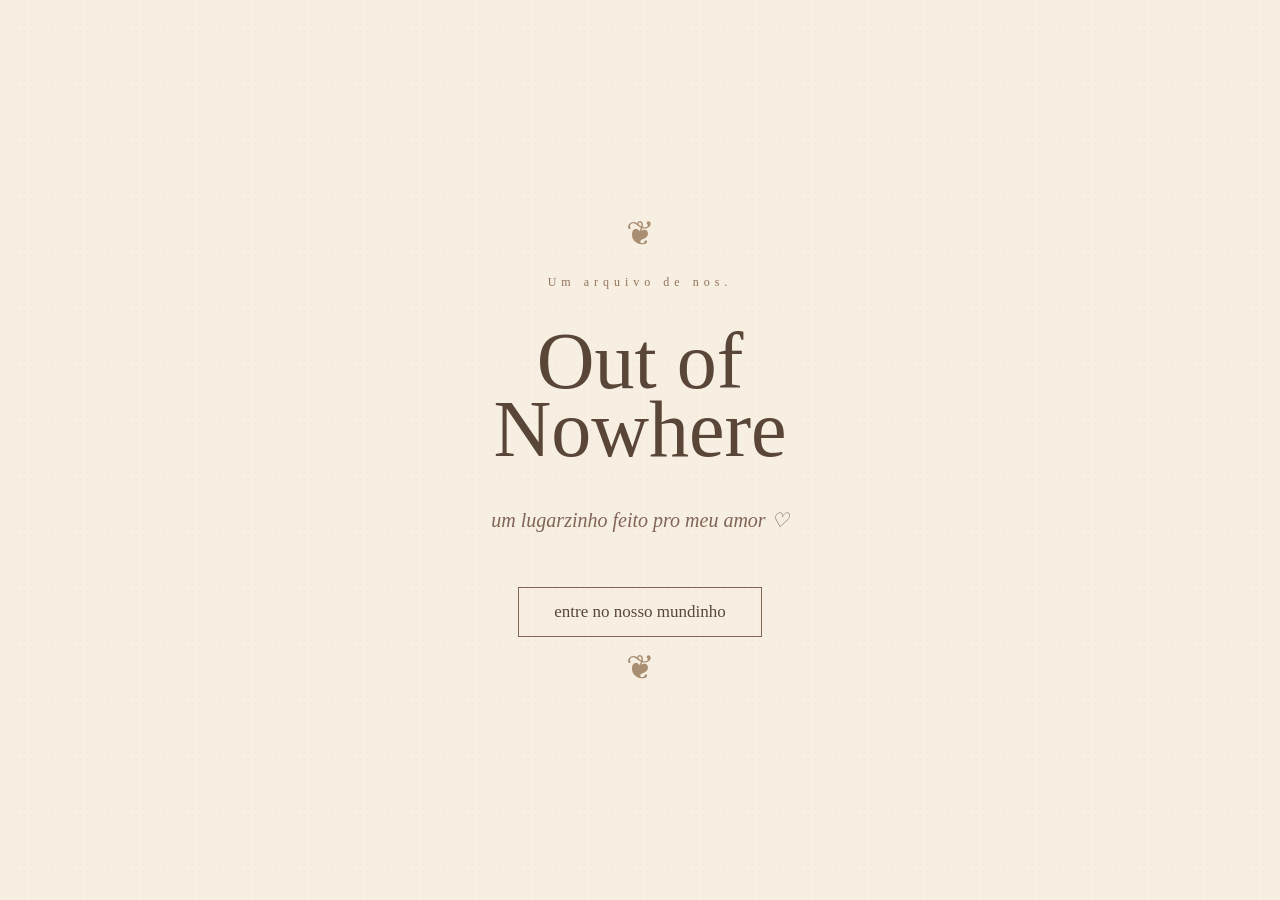
<file: index.html>
<!DOCTYPE html>
<html lang="pt-BR">

<head>
    <meta charset="UTF-8">
    <title>Out of Nowhere ♡</title>

    <link rel="stylesheet" href="style.css">
</head>

<body>

    <div class="capa">

    <div class="ornamento">❦</div>

    <p class="mini-titulo">Um arquivo de nos.</p>

    <h1>Out of<br>Nowhere</h1>

    <p class="subtitulo">
        um lugarzinho feito pro meu amor ♡
    </p>

    <a href="jardim.html">entre no nosso mundinho</a>

    <div class="ornamento">❦</div>

</div>
</body>

</html>
</file>
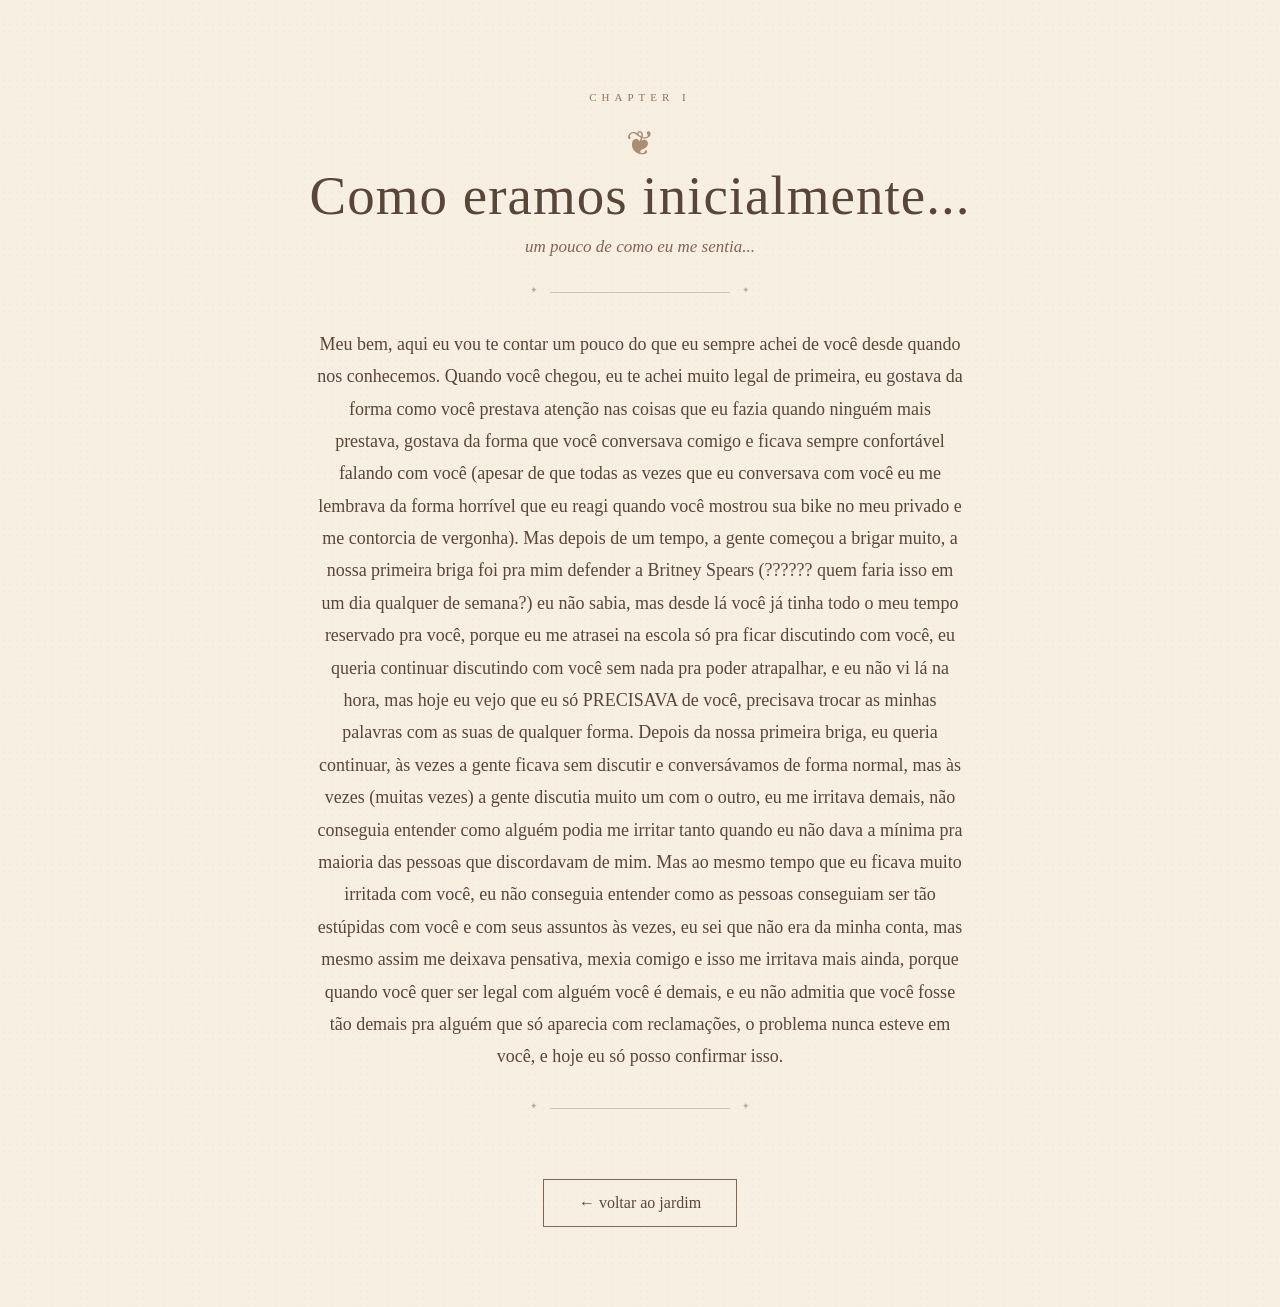
<file: comoeramosinicialmente.html>
<head>
    <meta charset="UTF-8">
    <title>Nosso primeiro momento ♡</title>

    <link rel="stylesheet" href="style.css">
</head>

<body>

    <div class="pagina-memoria">

        <p class="titulo-pequeno">CHAPTER I</p>

        <div class="ornamento">❦</div>

        <h1>Como eramos inicialmente...</h1>

        <p class="data">um pouco de como eu me sentia...</p>

        <div class="linha"></div>

        <div class="conteudo-memoria">

            

            <p>
               Meu bem, aqui eu vou te contar um pouco do que eu sempre achei de você desde quando nos conhecemos. 
Quando você chegou, eu te achei muito legal de primeira, eu gostava da forma como você prestava atenção nas coisas que eu fazia quando ninguém mais prestava, gostava da forma que você conversava comigo e ficava sempre confortável falando com você (apesar de que todas as vezes que eu conversava com você eu me lembrava da forma horrível que eu reagi quando você mostrou sua bike no meu privado e me contorcia de vergonha).
Mas depois de um tempo, a gente começou a brigar muito, a nossa primeira briga foi pra mim defender a Britney Spears (?????? quem faria isso em um dia qualquer de semana?) eu não sabia, mas desde lá você já tinha todo o meu tempo reservado pra você, porque eu me atrasei na escola só pra ficar discutindo com você, eu queria continuar discutindo com você sem nada pra poder atrapalhar, e eu não vi lá na hora, mas hoje eu vejo que eu só PRECISAVA de você, precisava trocar as minhas palavras com as suas de qualquer forma.
Depois da nossa primeira briga, eu queria continuar, às vezes a gente ficava sem discutir e conversávamos de forma normal, mas às vezes (muitas vezes) a gente discutia muito um com o outro, eu me irritava demais, não conseguia entender como alguém podia me irritar tanto quando eu não dava a mínima pra maioria das pessoas que discordavam de mim.
Mas ao mesmo tempo que eu ficava muito irritada com você, eu não conseguia entender como as pessoas conseguiam ser tão estúpidas com você e com seus assuntos às vezes, eu sei que não era da minha conta, mas mesmo assim me deixava pensativa, mexia comigo e isso me irritava mais ainda, porque quando você quer ser legal com alguém você é demais, e eu não admitia que você fosse tão demais pra alguém que só aparecia com reclamações, o problema nunca esteve em você, e hoje eu só posso confirmar isso.


            </p>

        </div>

        <div class="linha"></div>

        <a href="jardim.html" class="voltar">← voltar ao jardim</a>

    </div>

</body>
</file>
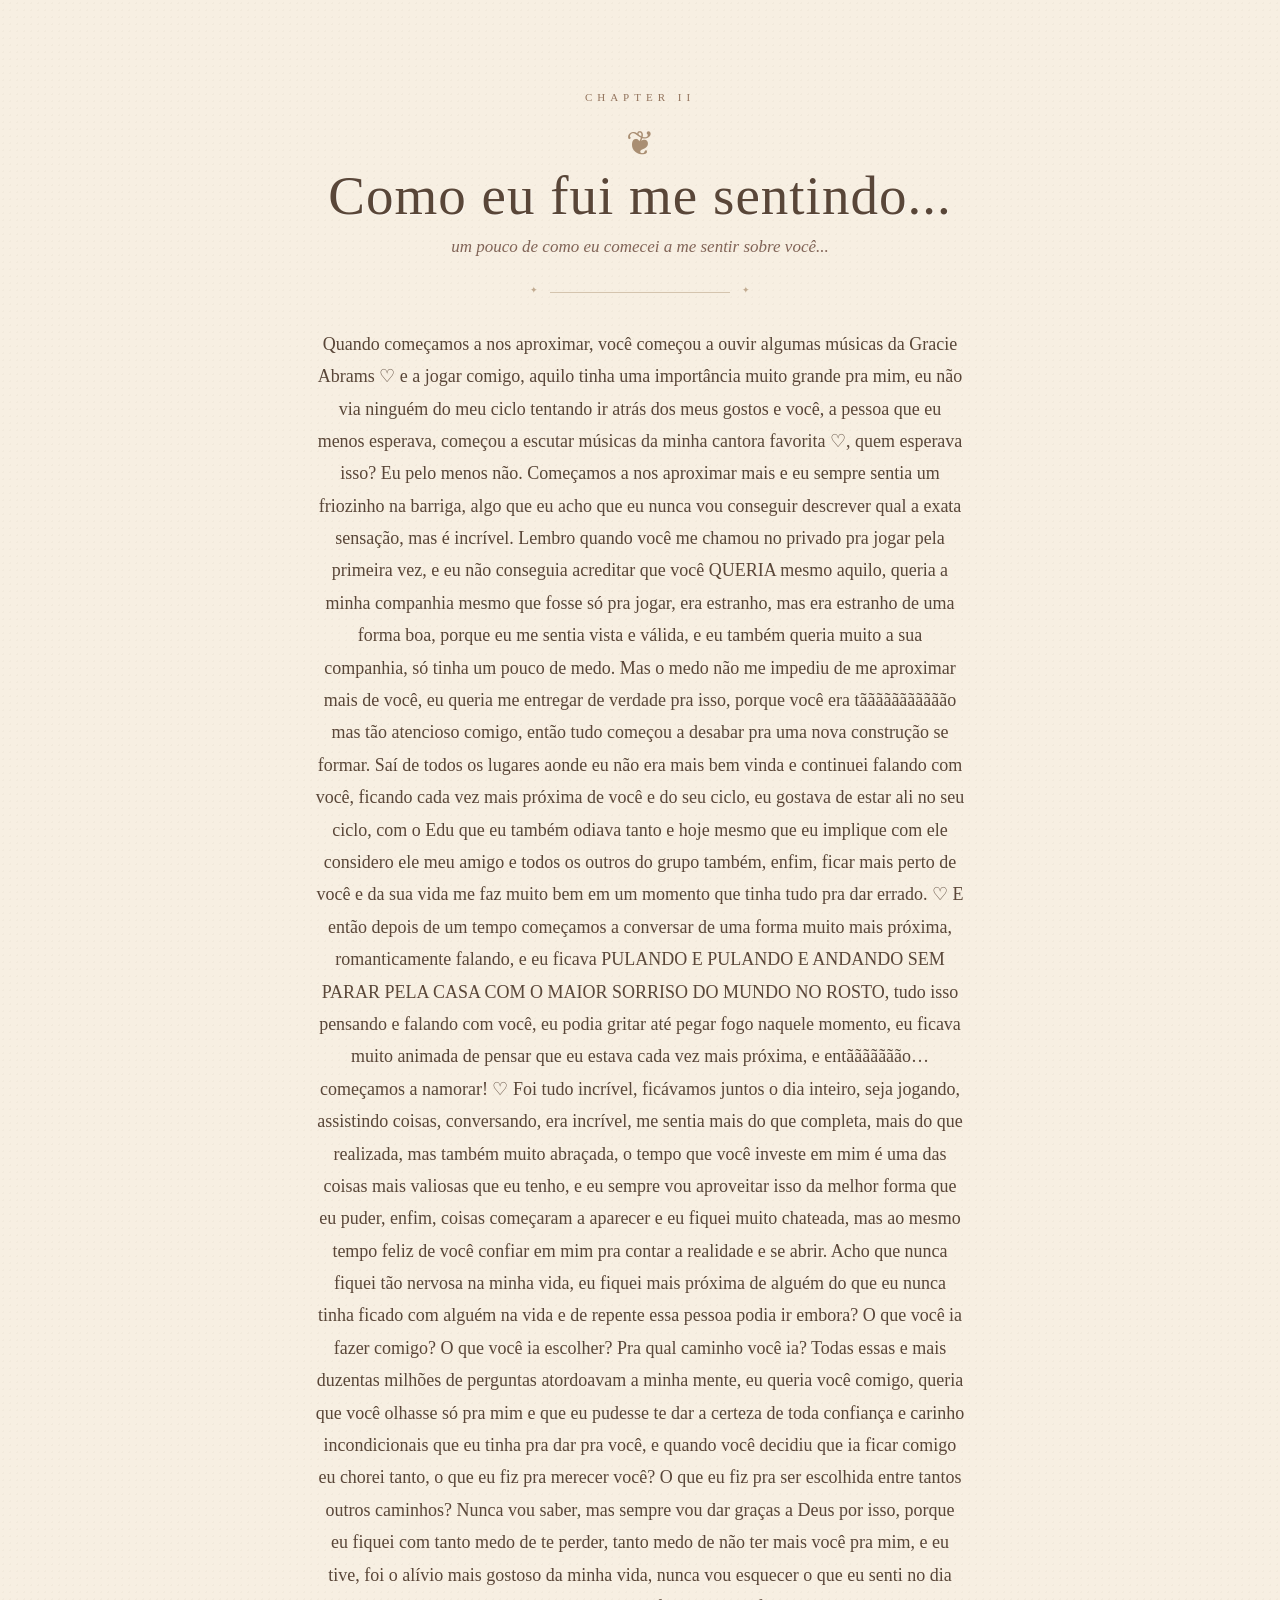
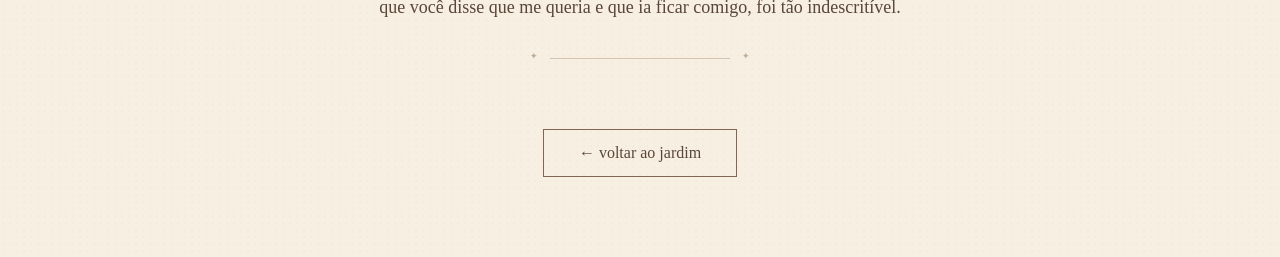
<file: comoeufuimesentindo.html>
<head>
    <meta charset="UTF-8">
    <title>Como eu fui me sentindo ♡</title>

    <link rel="stylesheet" href="style.css">
</head>

<body>

    <div class="pagina-memoria">

        <p class="titulo-pequeno">CHAPTER II</p>

        <div class="ornamento">❦</div>

        <h1>Como eu fui me sentindo...</h1>

        <p class="data">um pouco de como eu comecei a me sentir sobre você...</p>

        <div class="linha"></div>

        <div class="conteudo-memoria">

            

            <p>
                Quando começamos a nos aproximar, você começou a ouvir algumas músicas da Gracie Abrams ♡ e a jogar comigo, aquilo tinha uma importância muito grande pra mim, eu não via ninguém do meu ciclo tentando ir atrás dos meus gostos e você, a pessoa que eu menos esperava, começou a escutar músicas da minha cantora favorita ♡, quem esperava isso? Eu pelo menos não.
Começamos a nos aproximar mais e eu sempre sentia um friozinho na barriga, algo que eu acho que eu nunca vou conseguir descrever qual a exata sensação, mas é incrível. Lembro quando você me chamou no privado pra jogar pela primeira vez, e eu não conseguia acreditar que você QUERIA mesmo aquilo, queria a minha companhia mesmo que fosse só pra jogar, era estranho, mas era estranho de uma forma boa, porque eu me sentia vista e válida, e eu também queria muito a sua companhia, só tinha um pouco de medo.
Mas o medo não me impediu de me aproximar mais de você, eu queria me entregar de verdade pra isso, porque você era tããããããããããão mas tão atencioso comigo, então tudo começou a desabar pra uma nova construção se formar.
Saí de todos os lugares aonde eu não era mais bem vinda e continuei falando com você, ficando cada vez mais próxima de você e do seu ciclo, eu gostava de estar ali no seu ciclo, com o Edu que eu também odiava tanto e hoje mesmo que eu implique com ele considero ele meu amigo e todos os outros do grupo também, enfim, ficar mais perto de você e da sua vida me faz muito bem em um momento que tinha tudo pra dar errado. ♡
E então depois de um tempo começamos a conversar de uma forma muito mais próxima, romanticamente falando, e eu ficava PULANDO E PULANDO E ANDANDO SEM PARAR PELA CASA COM O MAIOR SORRISO DO MUNDO NO ROSTO, tudo isso pensando e falando com você, eu podia gritar até pegar fogo naquele momento, eu ficava muito animada de pensar que eu estava cada vez mais próxima, e entããããããão… começamos a namorar! ♡
Foi tudo incrível, ficávamos juntos o dia inteiro, seja jogando, assistindo coisas, conversando, era incrível, me sentia mais do que completa, mais do que realizada, mas também muito abraçada, o tempo que você investe em mim é uma das coisas mais valiosas que eu tenho, e eu sempre vou aproveitar isso da melhor forma que eu puder, enfim, coisas começaram a aparecer e eu fiquei muito chateada, mas ao mesmo tempo feliz de você confiar em mim pra contar a realidade e se abrir.
Acho que nunca fiquei tão nervosa na minha vida, eu fiquei mais próxima de alguém do que eu nunca tinha ficado com alguém na vida e de repente essa pessoa podia ir embora? O que você ia fazer comigo? O que você ia escolher? Pra qual caminho você ia? Todas essas e mais duzentas milhões de perguntas atordoavam a minha mente, eu queria você comigo, queria que você olhasse só pra mim e que eu pudesse te dar a certeza de toda confiança e carinho incondicionais que eu tinha pra dar pra você, e quando você decidiu que ia ficar comigo eu chorei tanto, o que eu fiz pra merecer você? O que eu fiz pra ser escolhida entre tantos outros caminhos? Nunca vou saber, mas sempre vou dar graças a Deus por isso, porque eu fiquei com tanto medo de te perder, tanto medo de não ter mais você pra mim, e eu tive, foi o alívio mais gostoso da minha vida, nunca vou esquecer o que eu senti no dia que você disse que me queria e que ia ficar comigo, foi tão indescritível.

            </p>

        </div>

        <div class="linha"></div>

        <a href="jardim.html" class="voltar">← voltar ao jardim</a>

    </div>

</body>
</file>
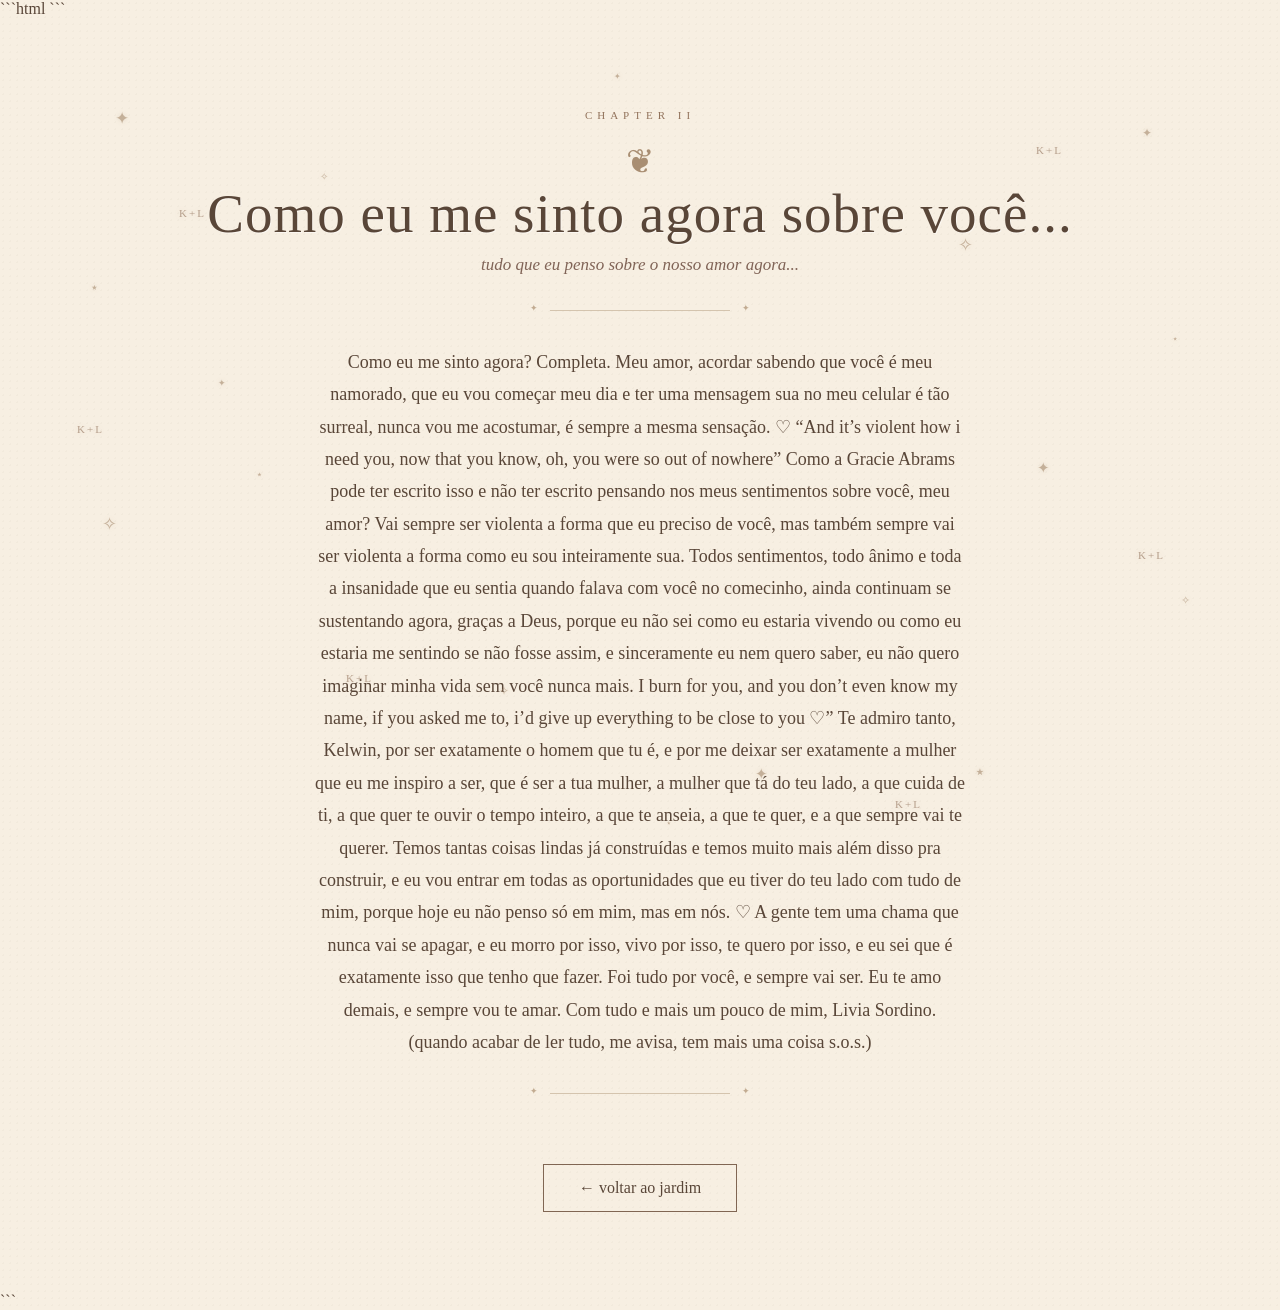
<file: comoeumesintoagora.html>
<head>
    <meta charset="UTF-8">
    <title>Como eu me sinto agora ♡</title>

    <link rel="stylesheet" href="style.css">
</head>

<body>

    <!-- CORTINA DE ENTRADA -->
    <div class="cortina">
        <div class="cortina-esquerda"></div>
        <div class="cortina-direita"></div>
    </div>

   
```html
<!-- CORTINA -->
<div class="cortina">
    <div class="cortina-esquerda"></div>
    <div class="cortina-direita"></div>
</div>

<!-- BICICLETA -->
<div class="bike">

    <div class="bike-roda bike-roda-1"></div>
    <div class="bike-roda bike-roda-2"></div>

    <div class="bike-linha bike-base"></div>
    <div class="bike-linha bike-traseira"></div>
    <div class="bike-linha bike-dianteira"></div>
    <div class="bike-linha bike-superior"></div>

    <div class="bike-guidão"></div>
    <div class="bike-banco"></div>

</div>


<!-- ESTRELAS -->

<div class="decoracao estrelas-1">✦</div>
<div class="decoracao estrelas-2">✧</div>
<div class="decoracao estrelas-3">⋆</div>
<div class="decoracao estrelas-4">✦</div>
<div class="decoracao estrelas-5">✧</div>
<div class="decoracao estrelas-6">⋆</div>
<div class="decoracao estrelas-7">✦</div>
<div class="decoracao estrelas-8">✧</div>
<div class="decoracao estrelas-9">⋆</div>
<div class="decoracao estrelas-10">✦</div>
<div class="decoracao estrelas-11">✧</div>
<div class="decoracao estrelas-12">⋆</div>
<div class="decoracao estrelas-13">✦</div>
<div class="decoracao estrelas-14">✧</div>
<div class="decoracao estrelas-15">⋆</div>
<div class="decoracao estrelas-16">✦</div>

<!-- K + L -->

<div class="decoracao casal kl-1">K+L</div>
<div class="decoracao casal kl-2">K+L</div>
<div class="decoracao casal kl-3">K+L</div>
<div class="decoracao casal kl-4">K+L</div>
<div class="decoracao casal kl-5">K+L</div>
<div class="decoracao casal kl-6">K+L</div>
```




    <div class="pagina-memoria">

        <p class="titulo-pequeno">CHAPTER II</p>

        <div class="ornamento">❦</div>

        <h1>Como eu me sinto agora sobre você...</h1>

        <p class="data">tudo que eu penso sobre o nosso amor agora...</p>

        <div class="linha"></div>

        <div class="conteudo-memoria">

            <p>
                Como eu me sinto agora? Completa. 
Meu amor, acordar sabendo que você é meu namorado, que eu vou começar meu dia e ter uma mensagem sua no meu celular é tão surreal, nunca vou me acostumar, é sempre a mesma sensação. ♡
“And it’s violent how i need you, now that you know, oh, you were so out of nowhere”

Como a Gracie Abrams pode ter escrito isso e não ter escrito pensando nos meus sentimentos sobre você, meu amor? Vai sempre ser violenta a forma que eu preciso de você, mas também sempre vai ser violenta a forma como eu sou inteiramente sua.
Todos sentimentos, todo ânimo e toda a insanidade que eu sentia quando falava com você no comecinho, ainda continuam se sustentando agora, graças a Deus, porque eu não sei como eu estaria vivendo ou como eu estaria me sentindo se não fosse assim, e sinceramente eu nem quero saber, eu não quero imaginar minha vida sem você nunca mais.

I burn for you, and you don’t even know my name, if you asked me to, i’d give up everything to be close to you ♡”

Te admiro tanto, Kelwin, por ser exatamente o homem que tu é, e por me deixar ser exatamente a mulher que eu me inspiro a ser, que é ser a tua mulher, a mulher que tá do teu lado, a que cuida de ti, a que quer te ouvir o tempo inteiro, a que te anseia, a que te quer, e a que sempre vai te querer. 
Temos tantas coisas lindas já construídas e temos muito mais além disso pra construir, e eu vou entrar em todas as oportunidades que eu tiver do teu lado com tudo de mim, porque hoje eu não penso só em mim, mas em nós. ♡ 
A gente tem uma chama que nunca vai se apagar, e eu morro por isso, vivo por isso, te quero por isso, e eu sei que é exatamente isso que tenho que fazer. 

Foi tudo por você, e sempre vai ser.
Eu te amo demais, e sempre vou te amar.

Com tudo e mais um pouco de mim, Livia Sordino.

(quando acabar de ler tudo, me avisa, tem mais uma coisa s.o.s.)

            </p>

        </div>

        <div class="linha"></div>

        <a href="jardim.html" class="voltar">← voltar ao jardim</a>

    </div>

</body>
```
</file>
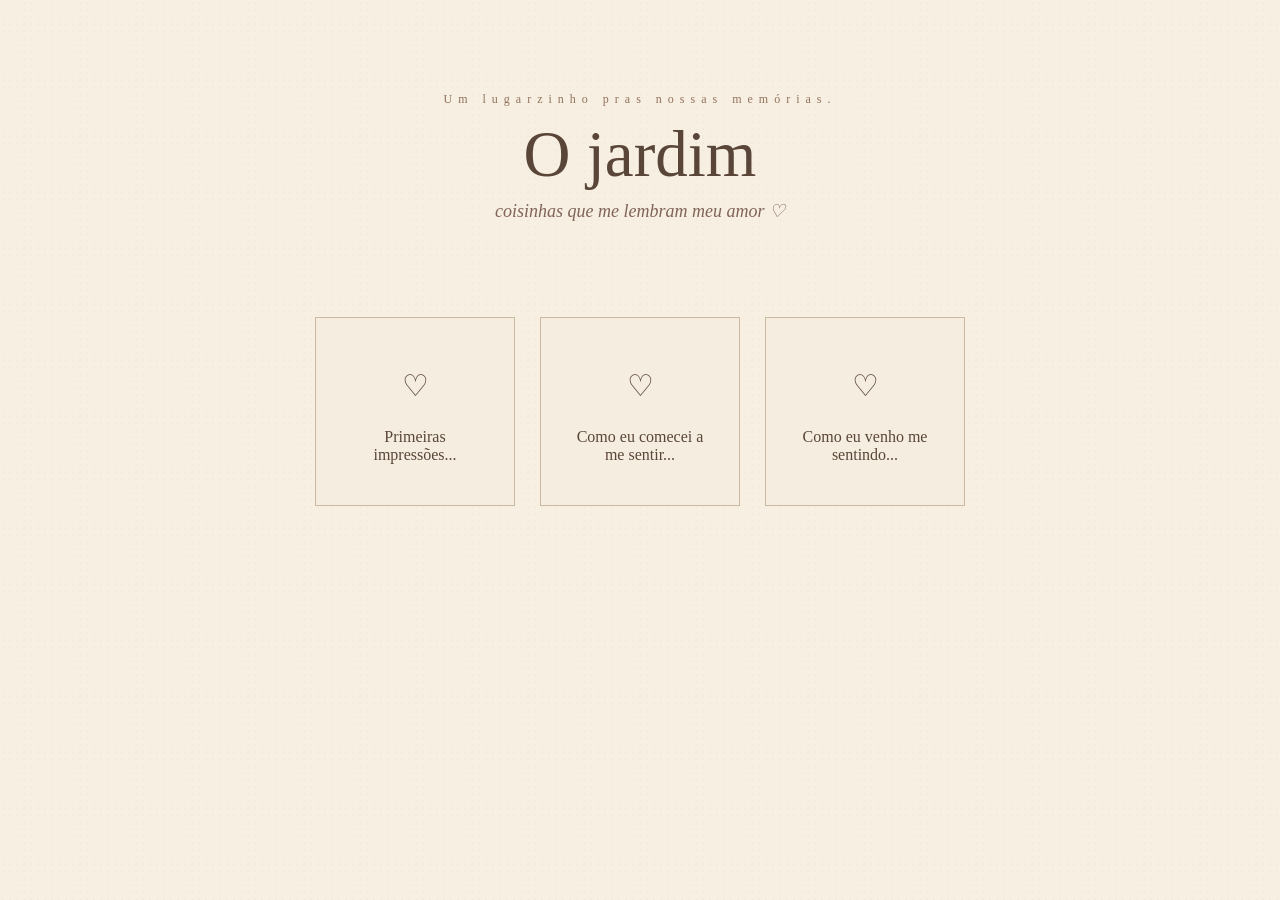
<file: jardim.html>
<!DOCTYPE html>
<html lang="pt-BR">

<head>
    <meta charset="UTF-8">
    <title>O jardim ♡</title>

    <link rel="stylesheet" href="style.css">
</head>

<body>

    <div class="pagina-jardim">

        <p class="titulo-pequeno">Um lugarzinho pras nossas memórias. </p>

        <h1>O jardim</h1>

        <p class="descricao">
            coisinhas que me lembram meu amor ♡
        </p>

        <div class="mural">

            <a href="comoeramosinicialmente.html" class="memoria">
    <h2>♡</h2>
    <p>Primeiras impressões...</p>
</a>

            <a href="comoeufuimesentindo.html" class="memoria">
    <h2>♡</h2>
    <p>Como eu comecei a me sentir...</p>
</a>

           <a href="comoeumesintoagora.html" class="memoria">
    <h2>♡</h2>
    <p>Como eu venho me sentindo...</p>
</a>

        </div>

    </div>

</body>

</html>
</file>
<file: style.css>
body {
    margin: 0;
    background-color: #eee3cf;
    color: #594638;
    font-family: Georgia, serif;
}

.capa {
    min-height: 100vh;

    display: flex;
    flex-direction: column;
    align-items: center;
    justify-content: center;

    text-align: center;
}

.ornamento {
    font-size: 40px;
    color: #92735c;
    margin: 20px;
}

.mini-titulo {
    font-size: 12px;
    letter-spacing: 5px;
    color: #92735c;
}

h1 {
    font-size: 80px;
    font-weight: normal;
    line-height: .85;
    margin: 25px 0;
}

.subtitulo {
    font-size: 20px;
    font-style: italic;
    color: #806457;
}

a {
    margin-top: 35px;
    padding: 14px 35px;

    background: transparent;
    border: 1px solid #806653;

    color: #594638;

    font-family: Georgia, serif;
    font-size: 17px;

    text-decoration: none;
    cursor: pointer;
}
.pagina-jardim {
    min-height: 100vh;
    padding: 80px 10%;
    box-sizing: border-box;
    text-align: center;
}

.titulo-pequeno {
    font-size: 11px;
    letter-spacing: 4px;
    color: #92735c;
}

.pagina-jardim h1 {
    font-size: 65px;
    font-weight: normal;
    margin: 20px 0 10px;
}

.descricao {
    font-size: 18px;
    font-style: italic;
    color: #806457;
}

.mural {
    display: flex;
    justify-content: center;
    gap: 25px;
    margin-top: 60px;
}

.memoria {
    width: 200px;
    min-height: 150px;
    padding: 25px;
    background-color: #f5eddf;
    border: 1px solid #cbb9a2;
    box-sizing: border-box;

    text-decoration: none;
    color: #594638;
}

.memoria h2 {
    font-size: 30px;
    font-weight: normal;
}
.memoria p {
    font-family: Georgia, serif;
    font-size: 16px;
}
.pagina-memoria {
    min-height: 100vh;
    padding: 70px 10%;
    box-sizing: border-box;
    text-align: center;
}

.pagina-memoria .titulo-pequeno {
    font-size: 11px;
    letter-spacing: 5px;
    color: #92735c;
}

.ornamento {
    font-size: 38px;
    color: #92735c;
    margin: 15px;
}

.pagina-memoria h1 {
    font-size: 55px;
    font-weight: normal;
    margin: 10px 0;
}

.data {
    font-size: 17px;
    font-style: italic;
    color: #806457;
}

.linha {
    width: 180px;
    height: 1px;
    background-color: #cbb9a2;
    margin: 35px auto;
}

.conteudo-memoria {
    max-width: 650px;
    margin: auto;
}

.espaco-foto {
    width: 500px;
    height: 330px;
    margin: auto;
    background-color: #f5eddf;
    border: 1px solid #cbb9a2;

    display: flex;
    align-items: center;
    justify-content: center;

    color: #92735c;
    font-style: italic;

    overflow: hidden;
}

.espaco-foto img {
    width: 100%;
    height: 100%;
    object-fit: cover;
}

.conteudo-memoria p {
    font-size: 18px;
    line-height: 1.8;
    color: #594638;
    margin-top: 35px;
}

.voltar {
    color: #594638;
    text-decoration: none;
    font-family: Georgia, serif;
    font-size: 16px;
}


/* =====================================================
   ✦ FUNDO VINTAGE ✦
   ===================================================== */

body {
    margin: 0;
    min-height: 100vh;

    background-color: #f7efe2;

    background-image:
        radial-gradient(
            rgba(111, 82, 62, 0.035) 1px,
            transparent 1px
        );

    background-size: 7px 7px;

    color: #594638;
    overflow-x: hidden;
}


/* =====================================================
   ✦ PÁGINA ✦
   ===================================================== */

.pagina-memoria {
    min-height: 100vh;
    box-sizing: border-box;

    padding: 80px 30px;

    text-align: center;

    position: relative;
    z-index: 2;

    animation: aparecerPagina 2s ease 1.5s both;
}

@keyframes aparecerPagina {
    from {
        opacity: 0;
        transform: translateY(15px);
    }

    to {
        opacity: 1;
        transform: translateY(0);
    }
}


/* =====================================================
   ✦ CORTINA ✦
   ===================================================== */

.cortina {
    position: fixed;

    inset: 0;

    width: 100%;
    height: 100%;

    z-index: 9999;

    pointer-events: none;

    display: flex;
}


/* Cada lado da cortina */

.cortina-esquerda,
.cortina-direita {
    width: 50%;
    height: 100%;

    position: relative;

    background-color: #eee1cd;

    box-shadow:
        inset -15px 0 30px rgba(89, 70, 56, 0.08);

    background-image:
        repeating-linear-gradient(
            90deg,
            rgba(255,255,255,0.20) 0px,
            rgba(255,255,255,0.20) 4px,
            transparent 4px,
            transparent 18px
        );
}


/* sombra interna */

.cortina-esquerda::after,
.cortina-direita::after {
    content: "";

    position: absolute;

    top: 0;
    width: 100%;
    height: 100%;

    background:
        linear-gradient(
            to bottom,
            rgba(255,255,255,0.15),
            transparent 30%,
            rgba(89,70,56,0.05)
        );
}


/* Cortina esquerda abre */

.cortina-esquerda {
    transform-origin: left center;

    animation:
        abrirEsquerda 1.8s cubic-bezier(.77,0,.18,1) 0.7s forwards;
}


/* Cortina direita abre */

.cortina-direita {
    transform-origin: right center;

    animation:
        abrirDireita 1.8s cubic-bezier(.77,0,.18,1) 0.7s forwards;
}


@keyframes abrirEsquerda {

    0% {
        transform: translateX(0);
    }

    100% {
        transform: translateX(-100%);
    }
}


@keyframes abrirDireita {

    0% {
        transform: translateX(0);
    }

    100% {
        transform: translateX(100%);
    }
}


/* =====================================================
   ✦ ESTRELINHAS ✦
   ===================================================== */

.estrelas {
    position: fixed;

    z-index: 5;

    color: #a98e72;

    pointer-events: none;

    opacity: 0;

    text-shadow:
        0 0 5px rgba(169, 142, 114, 0.35);

    animation:
        estrelaAparece 1s ease forwards,
        estrelaPisca 3s ease-in-out infinite;
}


/* posições */

.estrelas-1 {
    top: 15%;
    left: 12%;

    font-size: 18px;

    animation-delay: 2.1s, 2.5s;
}

.estrelas-2 {
    top: 28%;
    right: 15%;

    font-size: 13px;

    animation-delay: 2.4s, 3s;
}

.estrelas-3 {
    top: 68%;
    left: 18%;

    font-size: 12px;

    animation-delay: 2.7s, 3.4s;
}

.estrelas-4 {
    bottom: 18%;
    right: 12%;

    font-size: 20px;

    animation-delay: 2.3s, 2.9s;
}

.estrelas-5 {
    top: 45%;
    left: 7%;

    font-size: 10px;

    animation-delay: 3s, 3.8s;
}

.estrelas-6 {
    top: 52%;
    right: 7%;

    font-size: 11px;

    animation-delay: 2.8s, 3.5s;
}


/* estrela nasce */

@keyframes estrelaAparece {

    from {
        opacity: 0;
        transform: scale(0);
    }

    to {
        opacity: 0.75;
        transform: scale(1);
    }
}


/* estrela piscando */

@keyframes estrelaPisca {

    0%, 100% {
        opacity: 0.3;
        transform: scale(0.8) rotate(0deg);
    }

    50% {
        opacity: 1;
        transform: scale(1.35) rotate(15deg);
    }
}


/* =====================================================
   ✦ TÍTULO ✦
   ===================================================== */

.pagina-memoria h1 {
    font-family: Georgia, "Times New Roman", serif;

    font-size: 55px;
    font-weight: normal;

    color: #594638;

    letter-spacing: 1px;

    text-shadow:
        1px 1px 0 rgba(255,255,255,0.5);

    margin: 10px 0;
}


/* capítulo */

.titulo-pequeno {
    font-family: Georgia, serif;

    font-size: 12px;

    letter-spacing: 6px;

    color: #92735c;

    margin-bottom: 20px;
}


/* =====================================================
   ✦ ORNAMENTO ✦
   ===================================================== */

.ornamento {
    color: #a98e72;

    font-size: 34px;

    margin: 10px 0;

    animation: flutuar 4s ease-in-out infinite;
}

@keyframes flutuar {

    0%, 100% {
        transform: translateY(0);
    }

    50% {
        transform: translateY(-5px);
    }
}


/* =====================================================
   ✦ DATA ✦
   ===================================================== */

.data {
    font-size: 17px;

    font-style: italic;

    color: #806457;
}


/* =====================================================
   ✦ LINHAS ✦
   ===================================================== */

.linha {
    width: 180px;

    height: 1px;

    background-color: #cbb9a2;

    margin: 35px auto;

    position: relative;

    opacity: 0.8;
}

.linha::before,
.linha::after {

    content: "✦";

    position: absolute;

    top: -7px;

    color: #b49a7d;

    font-size: 9px;
}

.linha::before {
    left: -20px;
}

.linha::after {
    right: -20px;
}


/* =====================================================
   ✦ TEXTO ✦
   ===================================================== */

.conteudo-memoria {
    max-width: 650px;

    margin: auto;
}

.conteudo-memoria p {

    font-family: Georgia, serif;

    font-size: 18px;

    line-height: 1.8;

    color: #594638;

    margin-top: 35px;
}


/* =====================================================
   ✦ BOTÃO ✦
   ===================================================== */

.voltar {

    display: inline-block;

    color: #594638;

    text-decoration: none;

    font-family: Georgia, serif;

    font-size: 16px;

    transition:
        transform 0.3s ease,
        color 0.3s ease;
}

.voltar:hover {

    color: #92735c;

    transform: translateX(-5px);
}


/* =====================================================
   ✦ FOTO ✦
   ===================================================== */

.espaco-foto {

    width: 500px;
    height: 330px;

    margin: auto;

    background-color: #f5eddf;

    border: 1px solid #cbb9a2;

    display: flex;

    align-items: center;
    justify-content: center;

    color: #92735c;

    font-style: italic;

    overflow: hidden;

    box-shadow:
        0 8px 25px rgba(89,70,56,0.08);
}


/* =====================================================
   ✦ CELULAR ✦
   ===================================================== */

@media (max-width: 700px) {

    .pagina-memoria {
        padding: 60px 20px;
    }

    .pagina-memoria h1 {
        font-size: 38px;
    }

    .conteudo-memoria p {
        font-size: 16px;
    }

    .espaco-foto {
        width: 90%;
        height: 250px;
    }

    .estrelas-1 {
        left: 5%;
    }

    .estrelas-4 {
        right: 5%;
    }
}

/* =====================================================
   ✦ ESTRELAS + K+L ✦
   ===================================================== */

.decoracao {
    position: fixed;
    z-index: 5;

    pointer-events: none;

    color: #a98e72;

    opacity: 0;

    font-family: Georgia, "Times New Roman", serif;

    text-shadow:
        0 0 5px rgba(169, 142, 114, 0.35);

    animation:
        decoracaoAparece 1.2s ease forwards,
        decoracaoBrilha 3.5s ease-in-out infinite;
}


/* =====================================================
   ✦ ESTRELAS — POSIÇÕES ✦
   ===================================================== */

.estrelas-1 {
    top: 12%;
    left: 9%;
    font-size: 17px;
    animation-delay: 2.0s, 3.0s;
}

.estrelas-2 {
    top: 19%;
    left: 25%;
    font-size: 10px;
    animation-delay: 2.5s, 3.8s;
}

.estrelas-3 {
    top: 31%;
    left: 7%;
    font-size: 14px;
    animation-delay: 2.2s, 4.2s;
}

.estrelas-4 {
    top: 42%;
    left: 17%;
    font-size: 9px;
    animation-delay: 3.0s, 3.4s;
}

.estrelas-5 {
    top: 57%;
    left: 8%;
    font-size: 18px;
    animation-delay: 2.8s, 4.5s;
}

.estrelas-6 {
    bottom: 17%;
    left: 20%;
    font-size: 11px;
    animation-delay: 3.3s, 3.7s;
}

.estrelas-7 {
    top: 14%;
    right: 10%;
    font-size: 12px;
    animation-delay: 2.3s, 4.1s;
}

.estrelas-8 {
    top: 26%;
    right: 24%;
    font-size: 18px;
    animation-delay: 2.7s, 3.2s;
}

.estrelas-9 {
    top: 37%;
    right: 8%;
    font-size: 10px;
    animation-delay: 3.2s, 4.7s;
}

.estrelas-10 {
    top: 51%;
    right: 18%;
    font-size: 15px;
    animation-delay: 2.4s, 3.9s;
}

.estrelas-11 {
    top: 66%;
    right: 7%;
    font-size: 11px;
    animation-delay: 3.5s, 4.3s;
}

.estrelas-12 {
    bottom: 13%;
    right: 23%;
    font-size: 19px;
    animation-delay: 2.9s, 3.6s;
}

.estrelas-13 {
    top: 8%;
    left: 48%;
    font-size: 8px;
    animation-delay: 3.7s, 4.8s;
}

.estrelas-14 {
    top: 76%;
    left: 39%;
    font-size: 12px;
    animation-delay: 3.1s, 4.0s;
}

.estrelas-15 {
    bottom: 8%;
    left: 52%;
    font-size: 9px;
    animation-delay: 2.6s, 4.6s;
}

.estrelas-16 {
    top: 85%;
    right: 40%;
    font-size: 15px;
    animation-delay: 3.4s, 3.3s;
}


/* =====================================================
   ♡ K+L — A ASSINATURA DE VOCÊS ♡
   ===================================================== */

.casal {
    color: #92735c;

    font-size: 11px;

    letter-spacing: 2px;

    text-shadow:
        0 0 6px rgba(146, 115, 92, 0.25);
}


/* posições K+L */

.kl-1 {
    top: 23%;
    left: 14%;
    animation-delay: 3.0s, 3.7s;
}

.kl-2 {
    top: 16%;
    right: 17%;
    animation-delay: 3.8s, 4.4s;
}

.kl-3 {
    top: 47%;
    left: 6%;
    animation-delay: 4.2s, 3.2s;
}

.kl-4 {
    top: 61%;
    right: 9%;
    animation-delay: 3.4s, 4.8s;
}

.kl-5 {
    bottom: 24%;
    left: 27%;
    animation-delay: 4.5s, 3.9s;
}

.kl-6 {
    bottom: 10%;
    right: 28%;
    animation-delay: 3.6s, 4.6s;
}


/* =====================================================
   ✦ NASCE BEM DEVAGAR ✦
   ===================================================== */

@keyframes decoracaoAparece {

    0% {
        opacity: 0;
        transform: scale(0.4);
    }

    100% {
        opacity: 0.65;
        transform: scale(1);
    }
}


/* =====================================================
   ✦ BRILHA + SOME + VOLTA ✦
   ===================================================== */

@keyframes decoracaoBrilha {

    0% {
        opacity: 0.15;
        transform: scale(0.8);
    }

    25% {
        opacity: 0.75;
        transform: scale(1.15);
    }

    50% {
        opacity: 0.25;
        transform: scale(0.9);
    }

    75% {
        opacity: 0.8;
        transform: scale(1.1);
    }

    100% {
        opacity: 0.15;
        transform: scale(0.8);
    }
}


/* =====================================================
   ✦ CORREÇÃO DA TEXTURA DO FUNDO ✦
   ===================================================== */

body {
    background-image:
        radial-gradient(
            rgba(111, 82, 62, 0.035) 1px,
            transparent 1px
        );

    background-size: 7px 7px;
}

/* =====================================================
   🚲 BICICLETA — SILHUETA DELICADA
   ===================================================== */

.bike {
    position: fixed;

    width: 170px;
    height: 95px;

    left: -200px;
    bottom: 38%;

    z-index: 10000;

    pointer-events: none;

    animation: bikePassando 4s ease-in-out 0.8s forwards;
}


/* =====================================================
   ✦ RODAS
   ===================================================== */

.bike-roda {
    position: absolute;

    width: 52px;
    height: 52px;

    border: 4px solid #806457;

    border-radius: 50%;

    box-sizing: border-box;
}


/* roda de trás */

.bike-roda-1 {
    left: 8px;
    bottom: 4px;
}


/* roda da frente */

.bike-roda-2 {
    right: 8px;
    bottom: 4px;
}


/* =====================================================
   ✦ QUADRO
   ===================================================== */

.bike-linha {
    position: absolute;

    height: 4px;

    background-color: #806457;

    border-radius: 5px;

    transform-origin: left center;
}


/* linha de baixo — liga as rodas */

.bike-base {
    width: 72px;

    left: 34px;
    bottom: 30px;

    transform: rotate(0deg);
}


/* parte traseira */

.bike-traseira {
    width: 48px;

    left: 34px;
    bottom: 30px;

    transform: rotate(-52deg);
}


/* parte dianteira */

.bike-dianteira {
    width: 50px;

    left: 72px;
    bottom: 30px;

    transform: rotate(-67deg);
}


/* parte superior do quadro */

.bike-superior {
    width: 50px;

    left: 55px;
    bottom: 68px;

    transform: rotate(143deg);
}


/* =====================================================
   ✦ BANCO
   ===================================================== */

.bike-banco {
    position: absolute;

    width: 20px;
    height: 4px;

    background: #806457;

    border-radius: 5px;

    left: 49px;
    bottom: 72px;
}


/* suporte do banco */

.bike-banco::after {
    content: "";

    position: absolute;

    width: 3px;
    height: 15px;

    background: #806457;

    left: 9px;
    top: 3px;

    transform: rotate(8deg);
}


/* =====================================================
   ✦ GUIDÃO
   ===================================================== */

.bike-guidão {
    position: absolute;

    width: 22px;
    height: 4px;

    background: #806457;

    border-radius: 5px;

    right: 25px;
    bottom: 71px;

    transform: rotate(-35deg);
}


/* pequeno suporte do guidão */

.bike-guidão::after {
    content: "";

    position: absolute;

    width: 3px;
    height: 17px;

    background: #806457;

    left: 2px;
    top: 2px;

    transform: rotate(25deg);
}


/* =====================================================
   ✦ MOVIMENTO
   ===================================================== */

@keyframes bikePassando {

    0% {
        left: -200px;
        transform: translateY(0);
    }

    15% {
        transform: translateY(-2px);
    }

    30% {
        transform: translateY(1px);
    }

    45% {
        transform: translateY(-2px);
    }

    60% {
        transform: translateY(1px);
    }

    75% {
        transform: translateY(-1px);
    }

    100% {
        left: 110%;
        transform: translateY(0);
    }
}
</file>
